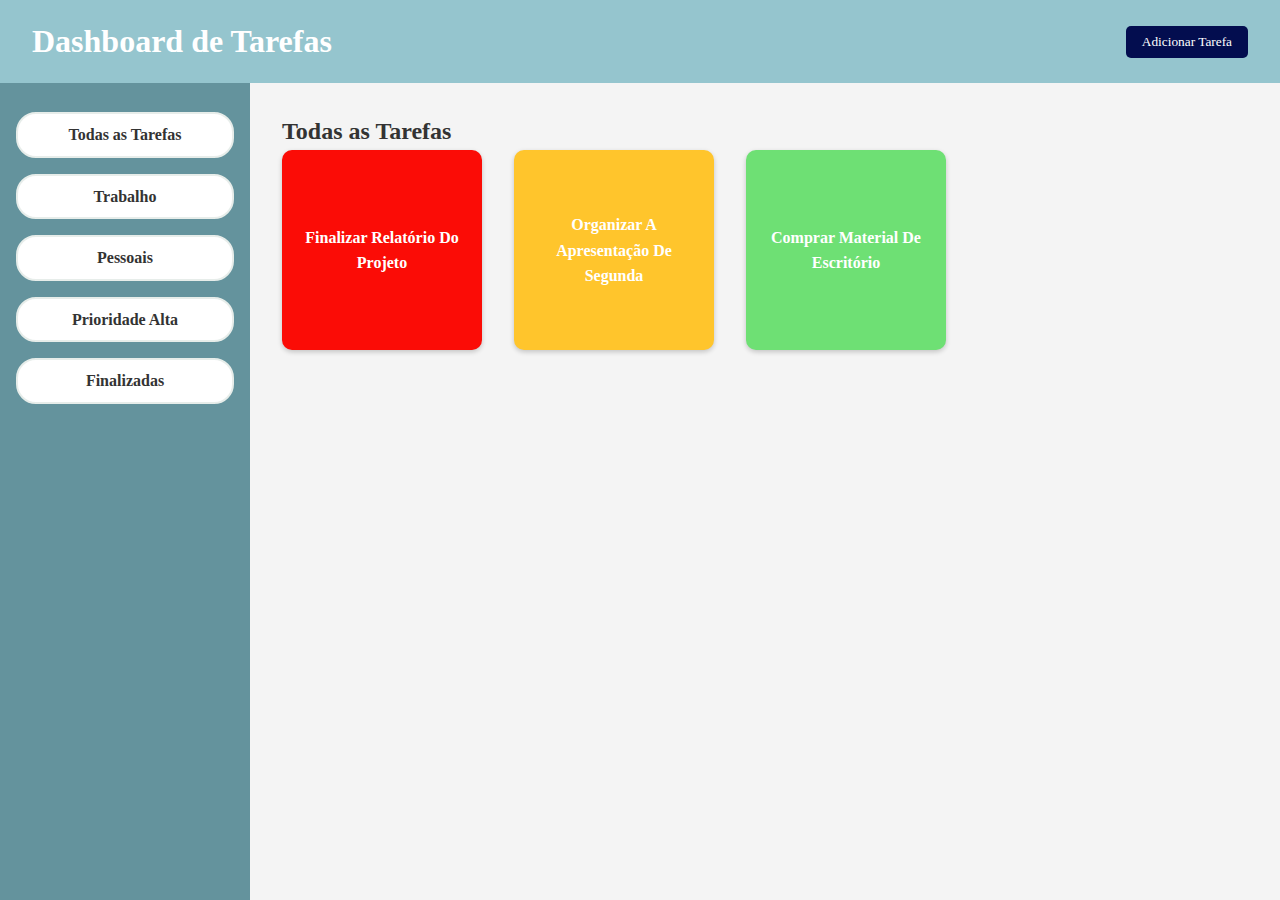
<file: MiniProjeto3/index.html>
<!DOCTYPE html>
<html lang="en">

<head>
    <meta charset="UTF-8">
    <meta name="viewport" content="width=device-width, initial-scale=1.0">
    <title>Dashboard de Tarefas</title>
    <link rel="stylesheet" href="style.css">
</head>

<body>
    <header class="header">
        <h1>Dashboard de Tarefas</h1>
        <button class="add-task-button">Adicionar Tarefa</button>
    </header>
    <div class="container">
        <nav class="sidebar">
            <ul>
                <li><a href="index.html">Todas as Tarefas</a></li>
                <li><a href="trabalho.html">Trabalho</a></li>
                <li><a href="pessoais.html">Pessoais</a></li>
                <li><a href="prioridade-alta.html">Prioridade Alta</a></li>
                <li><a href="finalizadas.html">Finalizadas</a></li>
            </ul>
        </nav>
        <main class="main-content">
            <h2>Todas as Tarefas</h2>
            <ul class="task-list">
                <li class="task high-priority">Finalizar relatório do projeto</li>
                <li class="task medium-priority">Organizar a apresentação de segunda</li>
                <li class="task low-priority">Comprar material de escritório</li>
            </ul>
        </main>
    </div>
</body>

</html>
</file>
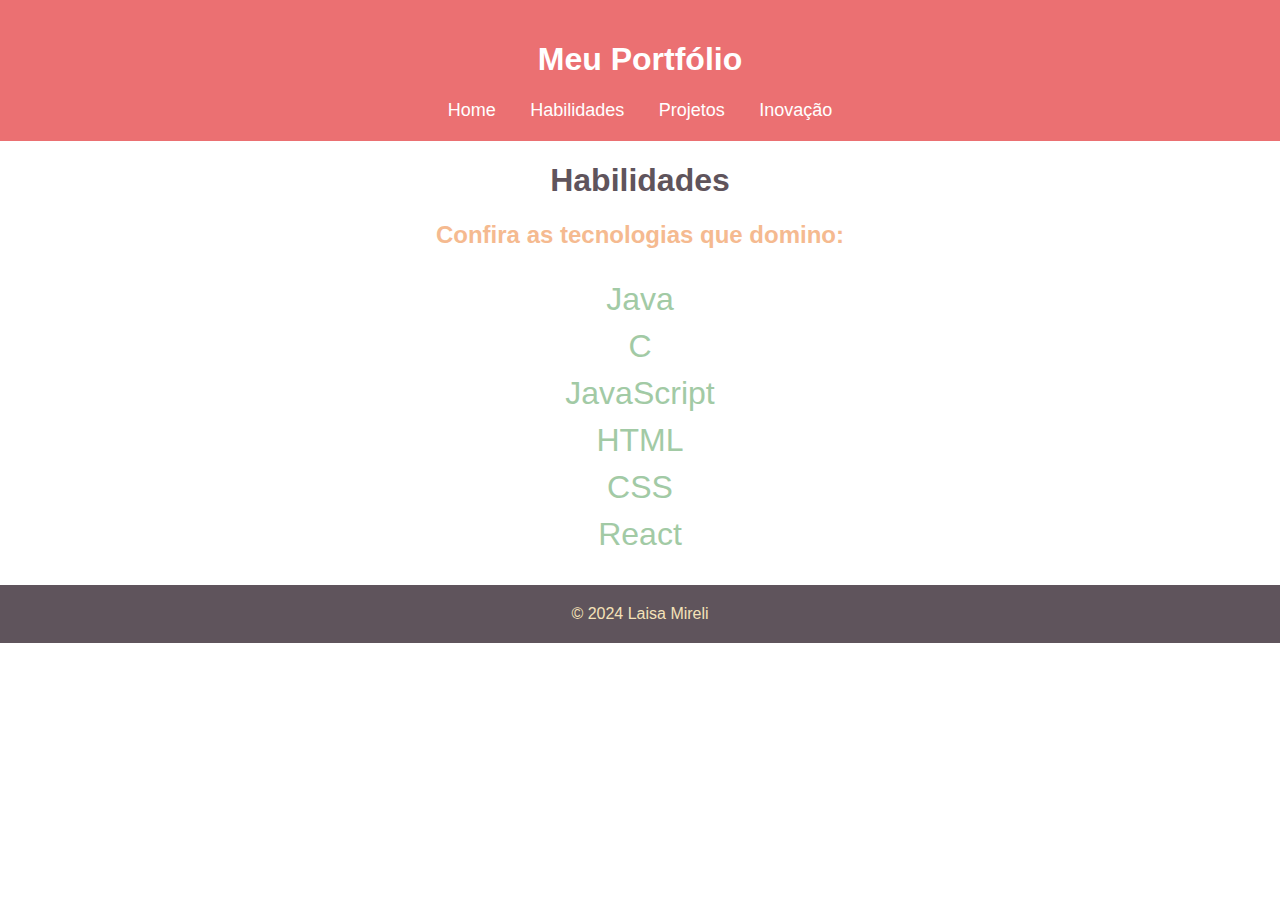
<file: Habilidades.html>
<!DOCTYPE html>
<html lang="en">

<head>
    <meta charset="UTF-8">
    <meta name="viewport" content="width=device-width, initial-scale=1.0">
    <title>Habilidades</title>
    <link rel="stylesheet" href="style.css">
</head>

<body>
    <header>
        <h1 class="destaque">Meu Portfólio</h1>
        <nav>
            <a href="Home.html">Home</a>
            <a href="Habilidades.html">Habilidades</a>
            <a href="Projetos.html">Projetos</a>
            <a href="Inovacao.html">Inovação</a>
        </nav>
    </header>

    <h1>Habilidades</h1>
    <h2>Confira as tecnologias que domino:</h2>
    <ul style="font-size: xx-large;">
        <li>Java</li>
        <li>C</li>
        <li>JavaScript</li>
        <li>HTML</li>
        <li>CSS</li>
        <li>React</li>
    </ul>
    <footer>
        <p>&copy; 2024 Laisa Mireli</p>
    </footer>
</body>

</html>
</file>
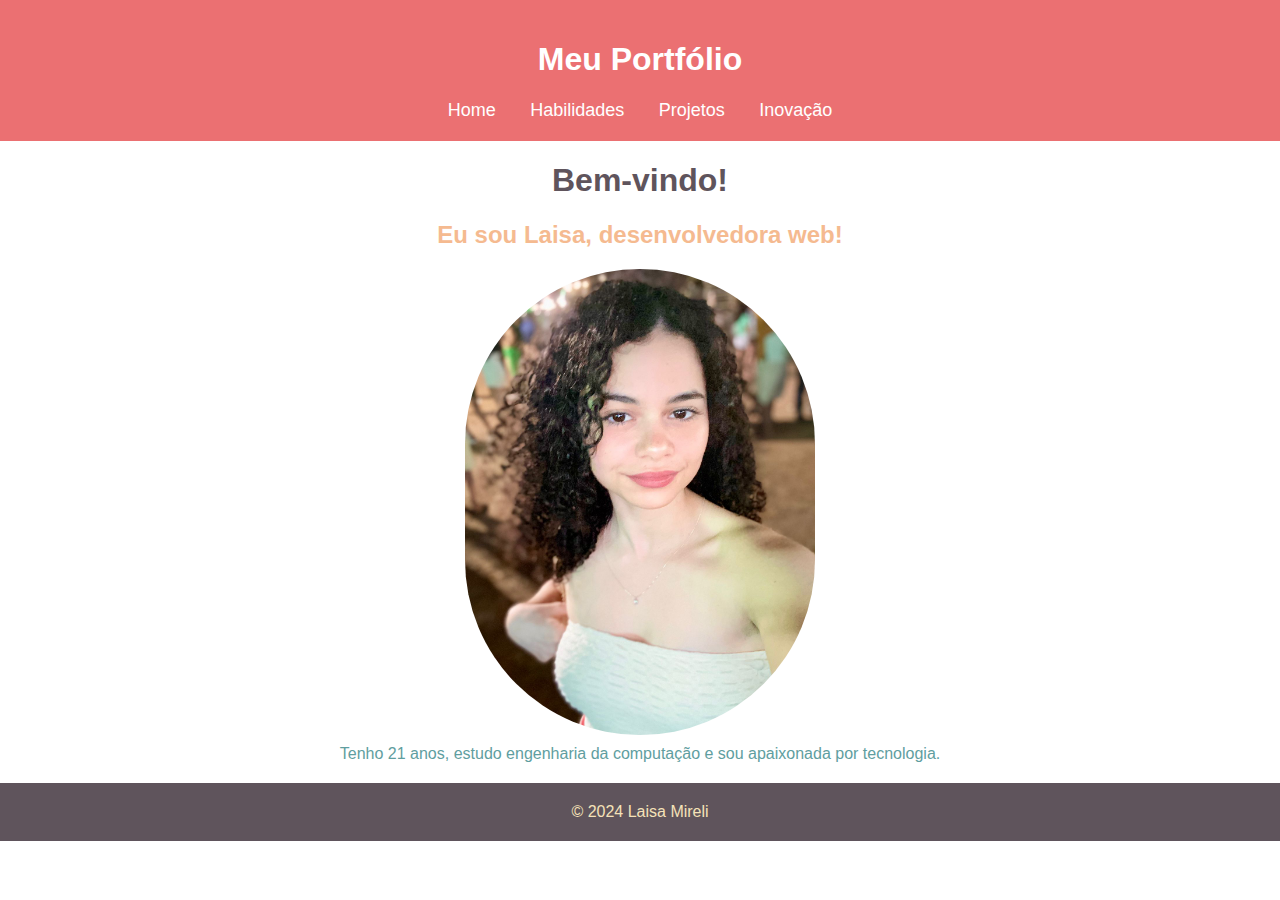
<file: Home.html>
<!DOCTYPE html>
<html lang="en">
<head>
    <meta charset="UTF-8">
    <meta name="viewport" content="width=device-width, initial-scale=1.0">
    <title>Home</title>
    <link rel="stylesheet" href="style.css">
</head>
<body >
    <header>
        <h1 class="destaque">Meu Portfólio</h1>
        <nav>
            <a href="Home.html">Home</a>
            <a href="Habilidades.html">Habilidades</a>
            <a href="Projetos.html">Projetos</a>
            <a href="Inovacao.html">Inovação</a>
        </nav>
    </header>

    <h1>Bem-vindo!</h1>
    <h2>Eu sou Laisa, desenvolvedora web!</h2>
    <img id="minha-imagem" src="Assets/profile.jpeg" alt="Imagem de Laisa Mireli">
    <p class="home">Tenho 21 anos, estudo engenharia da computação e sou apaixonada por tecnologia.</p>
    <footer>
        <p>&copy; 2024 Laisa Mireli</p>
    </footer>
</body>
</html>
</file>
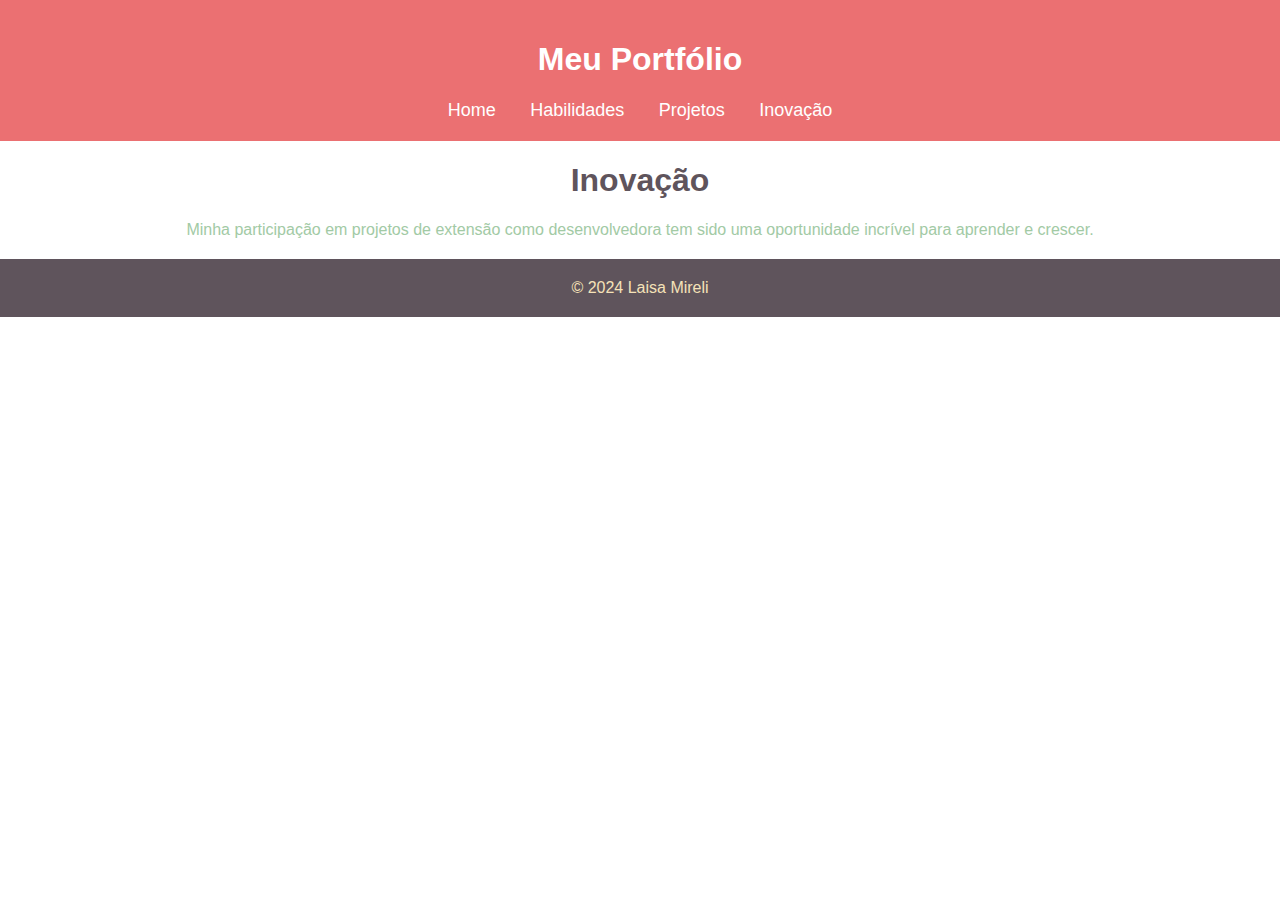
<file: Inovacao.html>
<!DOCTYPE html>
<html lang="en">
<head>
    <meta charset="UTF-8">
    <meta name="viewport" content="width=device-width, initial-scale=1.0">
    <title>Inovação</title>
    <link rel="stylesheet" href="style.css">
</head>
<body>
    <header>
        <h1 class="destaque">Meu Portfólio</h1>
        <nav>
            <a href="Home.html">Home</a>
            <a href="Habilidades.html">Habilidades</a>
            <a href="Projetos.html">Projetos</a>
            <a href="Inovacao.html">Inovação</a>
        </nav>
    </header>

    <h1>Inovação</h1>
    <p class="inov">Minha participação em projetos de extensão como desenvolvedora tem sido uma oportunidade incrível para aprender e crescer.</p>
    <footer>
        <p>&copy; 2024 Laisa Mireli</p>
    </footer>
</body>
</html>
</file>
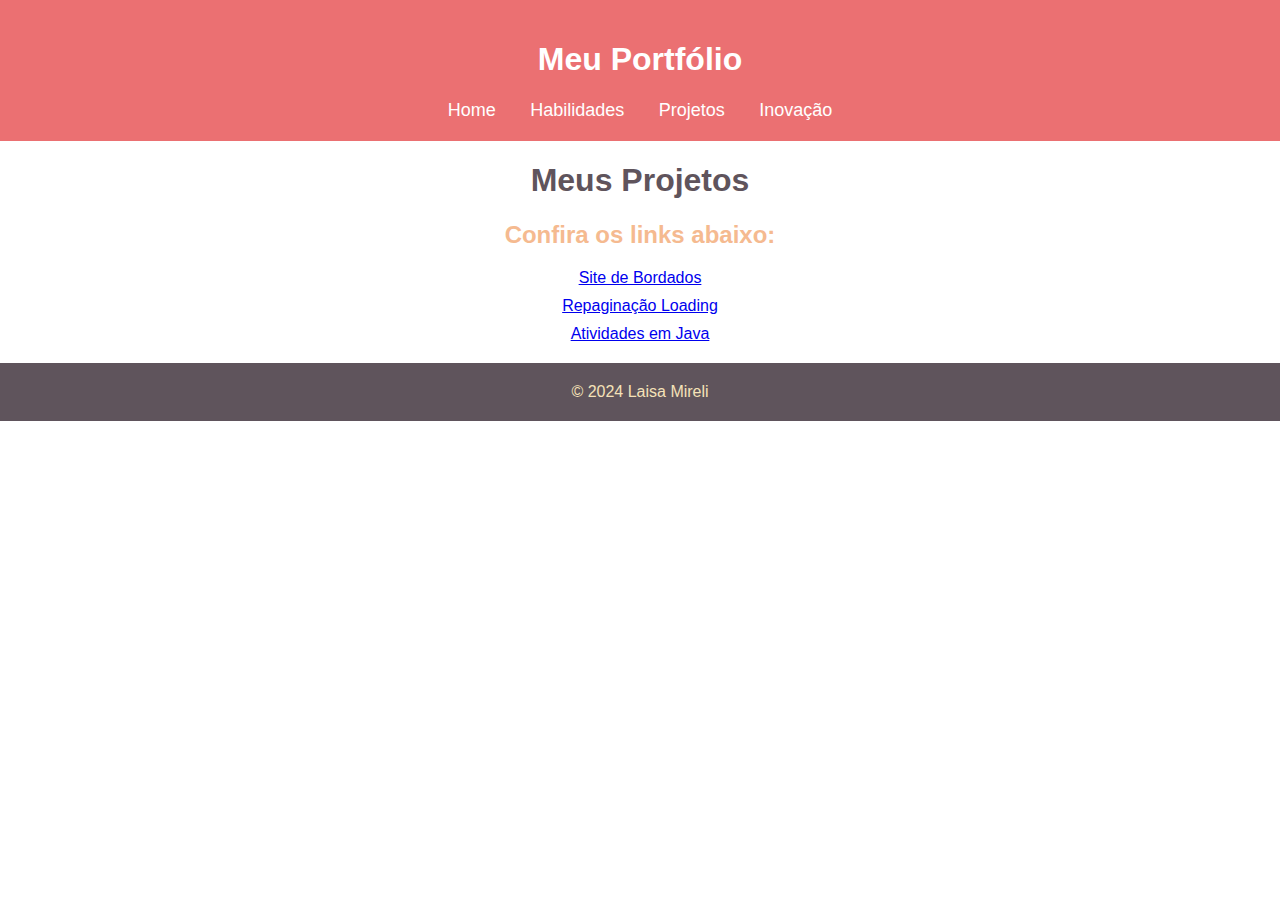
<file: Projetos.html>
<!DOCTYPE html>
<html lang="en">
<head>
    <meta charset="UTF-8">
    <meta name="viewport" content="width=device-width, initial-scale=1.0">
    <title>Projetos</title>
    <link rel="stylesheet" href="style.css">
</head>
<body>
    <header>
        <h1 class="destaque">Meu Portfólio</h1>
        <nav>
            <a href="Home.html">Home</a>
            <a href="Habilidades.html">Habilidades</a>
            <a href="Projetos.html">Projetos</a>
            <a href="Inovacao.html">Inovação</a>
        </nav>
    </header>

    <h1>Meus Projetos</h1>
    <h2>Confira os links abaixo:</h2>
    <ul>
        <li><a href="#">Site de Bordados</a></li>
        <li><a href="#">Repaginação Loading</a></li>
        <li><a href="#">Atividades em Java</a></li>
    </ul>
    <footer>
        <p>&copy; 2024 Laisa Mireli</p>
    </footer>
</body>
</html>
</file>
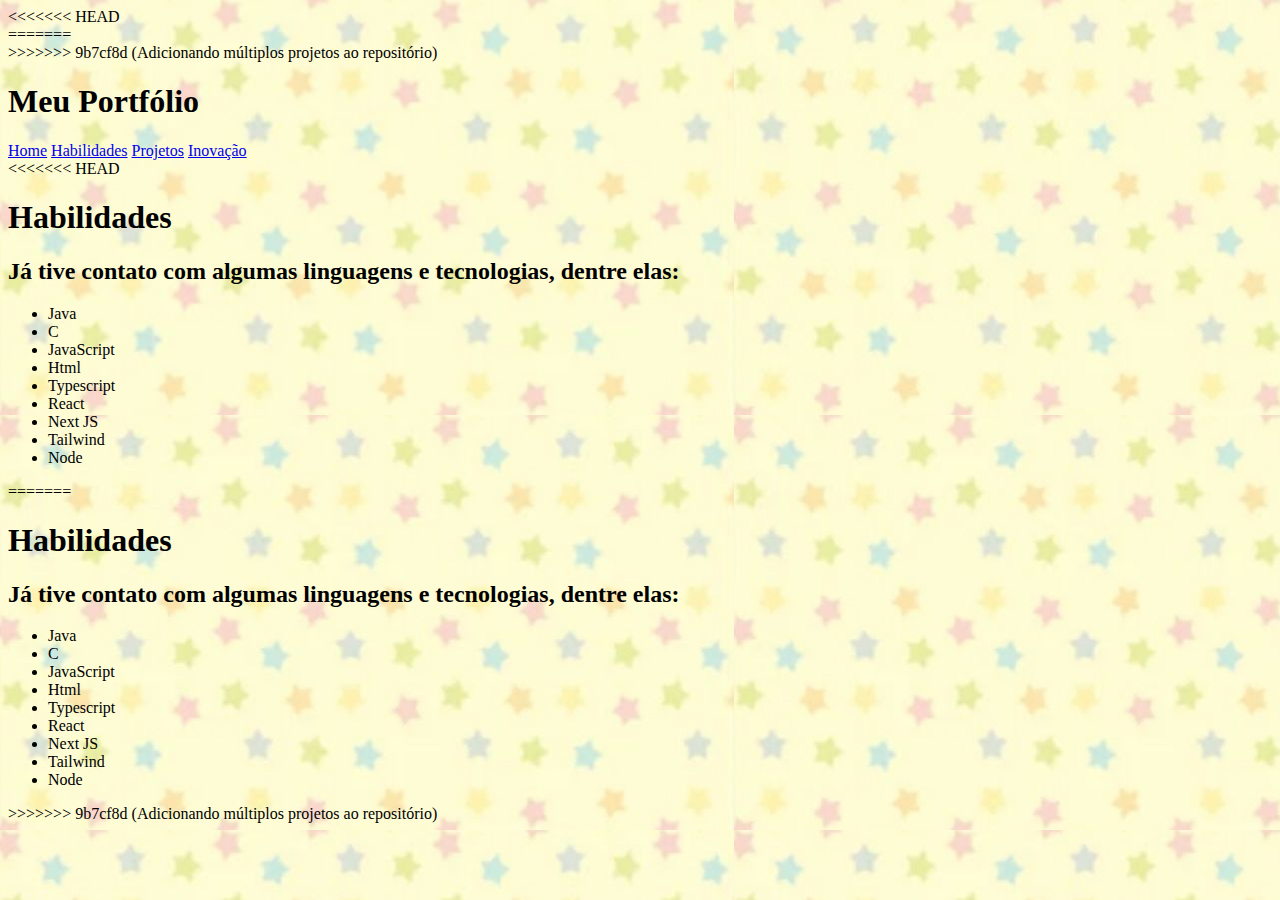
<file: MiniProjeto1/Habilidades.html>
<!DOCTYPE html>
<html lang="en">
<head>
    <meta charset="UTF-8">
    <meta name="viewport" content="width=device-width, initial-scale=1.0">
    <title>Portfólio</title>
</head>
<<<<<<< HEAD
<body background="Assets/estrela.jpg">
    <header>

=======
<body background="Assets/estrela.jpg"> <!-- Define a imagem de fundo da página de Habilidades -->
    <header>
>>>>>>> 9b7cf8d (Adicionando múltiplos projetos ao repositório)
        <h1>Meu Portfólio</h1>
        <nav>
            <a href="Home.html">Home</a>
            <a href="Habilidades.html">Habilidades</a>
            <a href="Projetos.html">Projetos</a>
            <a href="Inovacao.html">Inovação</a>
        </nav>
<<<<<<< HEAD

        <h1>Habilidades</h1>
        <h2>Já tive contato com algumas linguagens e tecnologias, dentre elas:</h2>
        <ul>
            <li>Java</li>
            <li>C</li>
            <li>JavaScript</li>
            <li>Html</li>
            <li>Typescript</li>
            <li>React</li>
            <li>Next JS</li>
            <li>Tailwind</li>
            <li>Node</li>
        </ul>

    </header>
    
=======
    </header>

    <!-- Conteúdo da página Habilidades -->
    <h1>Habilidades</h1>
    <h2>Já tive contato com algumas linguagens e tecnologias, dentre elas:</h2>
    <ul>
        <!-- Lista de habilidades em tecnologias -->
        <li>Java</li>
        <li>C</li>
        <li>JavaScript</li>
        <li>Html</li>
        <li>Typescript</li>
        <li>React</li>
        <li>Next JS</li>
        <li>Tailwind</li>
        <li>Node</li>
    </ul>
>>>>>>> 9b7cf8d (Adicionando múltiplos projetos ao repositório)
</body>
</html>
</file>
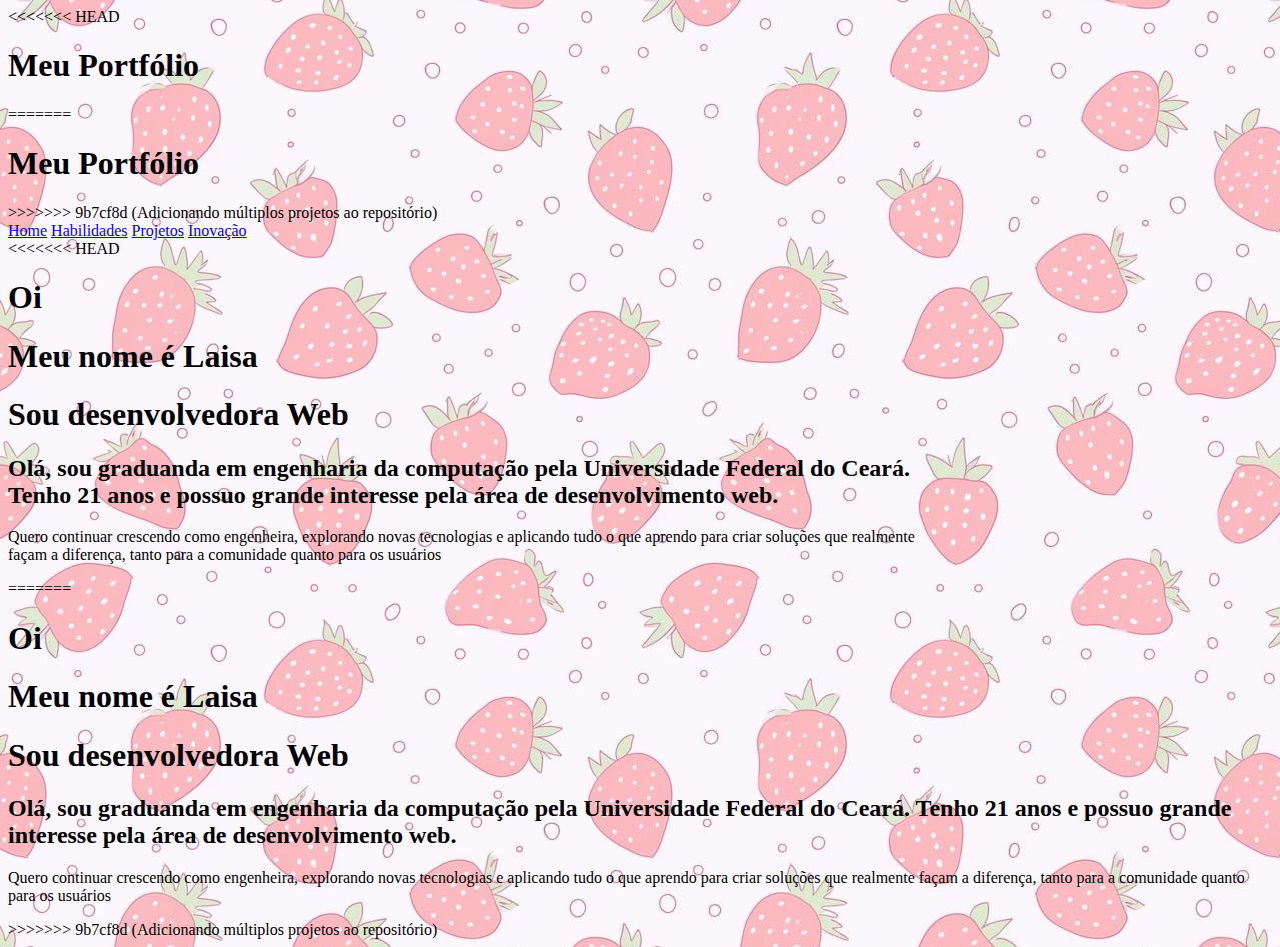
<file: MiniProjeto1/Home.html>
<!DOCTYPE html>
<html lang="en">
<<<<<<< HEAD

<head>
    <meta charset="UTF-8">
    <meta name="viewport" content="width=device-width, initial-scale=1.0">
    <title>Portfólio</title>
  
</head>

<body background="Assets/morango.jpg">
    <header>

        <h1>Meu Portfólio</h1>
=======
<head>
    <!-- Declaração do charset para garantir suporte a caracteres especiais -->
    <meta charset="UTF-8">
    <!-- Configuração para adaptar a página ao tamanho da tela em dispositivos móveis -->
    <meta name="viewport" content="width=device-width, initial-scale=1.0">
    <title>Portfólio</title>
</head>

<body background="Assets/morango.jpg"> <!-- Define a imagem de fundo da página Home -->
    <header>
        <!-- Título principal do portfólio -->
        <h1>Meu Portfólio</h1>
        <!-- Navegação principal do portfólio com links para as páginas principais -->
>>>>>>> 9b7cf8d (Adicionando múltiplos projetos ao repositório)
        <nav>
            <a href="Home.html">Home</a>
            <a href="Habilidades.html">Habilidades</a>
            <a href="Projetos.html">Projetos</a>
            <a href="Inovacao.html">Inovação</a>
        </nav>
<<<<<<< HEAD

    </header>
    <h1>Oi</h1>
    <h1>Meu nome é Laisa</h1>
    <h1>Sou desenvolvedora Web</h1>

    <h2>Olá, sou graduanda em engenharia da computação pela  Universidade Federal do Ceará. <br>Tenho 21 anos e possuo
    grande interesse pela área de desenvolvimento web.</h2>
    <p>Quero continuar crescendo como engenheira, explorando novas tecnologias e aplicando tudo o que aprendo para criar soluções que realmente <br> façam a diferença, tanto para a comunidade quanto para os usuários</p>
    
</body>

=======
    </header>

    <!-- Conteúdo principal da página Home -->
    <h1>Oi</h1>
    <h1>Meu nome é Laisa</h1>
    <h1>Sou desenvolvedora Web</h1>
    <h2>Olá, sou graduanda em engenharia da computação pela Universidade Federal do Ceará. Tenho 21 anos e possuo
    grande interesse pela área de desenvolvimento web.</h2>
    <p>Quero continuar crescendo como engenheira, explorando novas tecnologias e aplicando tudo o que aprendo para criar soluções que realmente façam a diferença, tanto para a comunidade quanto para os usuários</p>
</body>
>>>>>>> 9b7cf8d (Adicionando múltiplos projetos ao repositório)
</html>
</file>
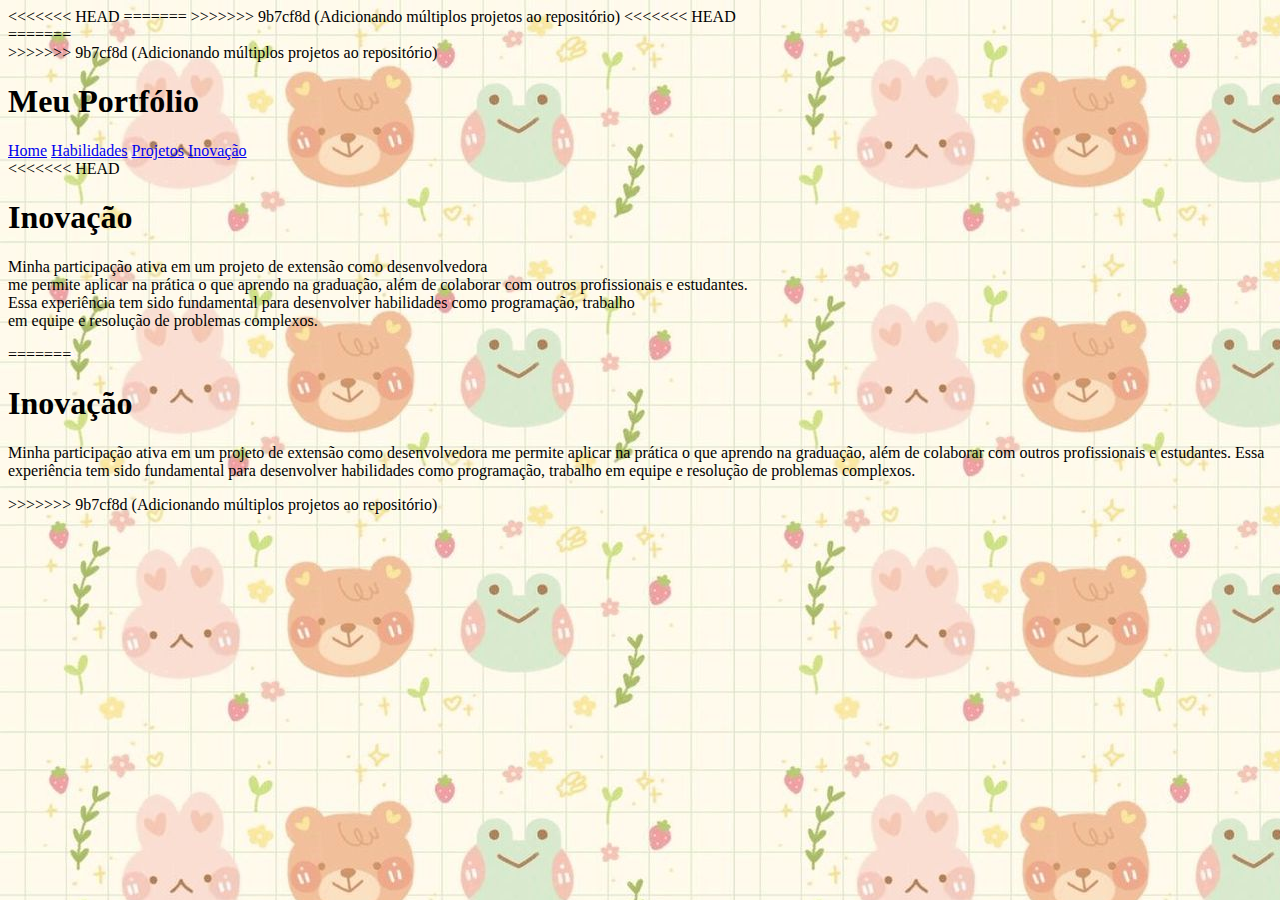
<file: MiniProjeto1/Inovacao.html>
<!DOCTYPE html>
<html lang="en">
<<<<<<< HEAD

=======
>>>>>>> 9b7cf8d (Adicionando múltiplos projetos ao repositório)
<head>
    <meta charset="UTF-8">
    <meta name="viewport" content="width=device-width, initial-scale=1.0">
    <title>Portfólio</title>
</head>
<<<<<<< HEAD

<body background="Assets/urso.jpg">
    <header>

=======
<body background="Assets/urso.jpg"> <!-- Imagem de fundo para a página de Inovação -->
    <header>
>>>>>>> 9b7cf8d (Adicionando múltiplos projetos ao repositório)
        <h1>Meu Portfólio</h1>
        <nav>
            <a href="Home.html">Home</a>
            <a href="Habilidades.html">Habilidades</a>
            <a href="Projetos.html">Projetos</a>
            <a href="Inovacao.html">Inovação</a>
        </nav>
<<<<<<< HEAD
        <h1>Inovação</h1>
        <p>Minha participação ativa em um projeto de extensão como desenvolvedora
            <br> me permite aplicar na prática o que aprendo na graduação, além de colaborar com outros profissionais e estudantes. <br>Essa experiência tem sido fundamental para desenvolver habilidades como programação, trabalho <br> em equipe e resolução de problemas complexos.</p>
        <p></p>




    </header>

</body>

=======
    </header>

    <!-- Conteúdo específico da página de Inovação -->
    <h1>Inovação</h1>
    <p>Minha participação ativa em um projeto de extensão como desenvolvedora me permite aplicar na prática o que aprendo na graduação, além de colaborar com outros profissionais e estudantes. Essa experiência tem sido fundamental para desenvolver habilidades como programação, trabalho em equipe e resolução de problemas complexos.</p>
</body>
>>>>>>> 9b7cf8d (Adicionando múltiplos projetos ao repositório)
</html>
</file>
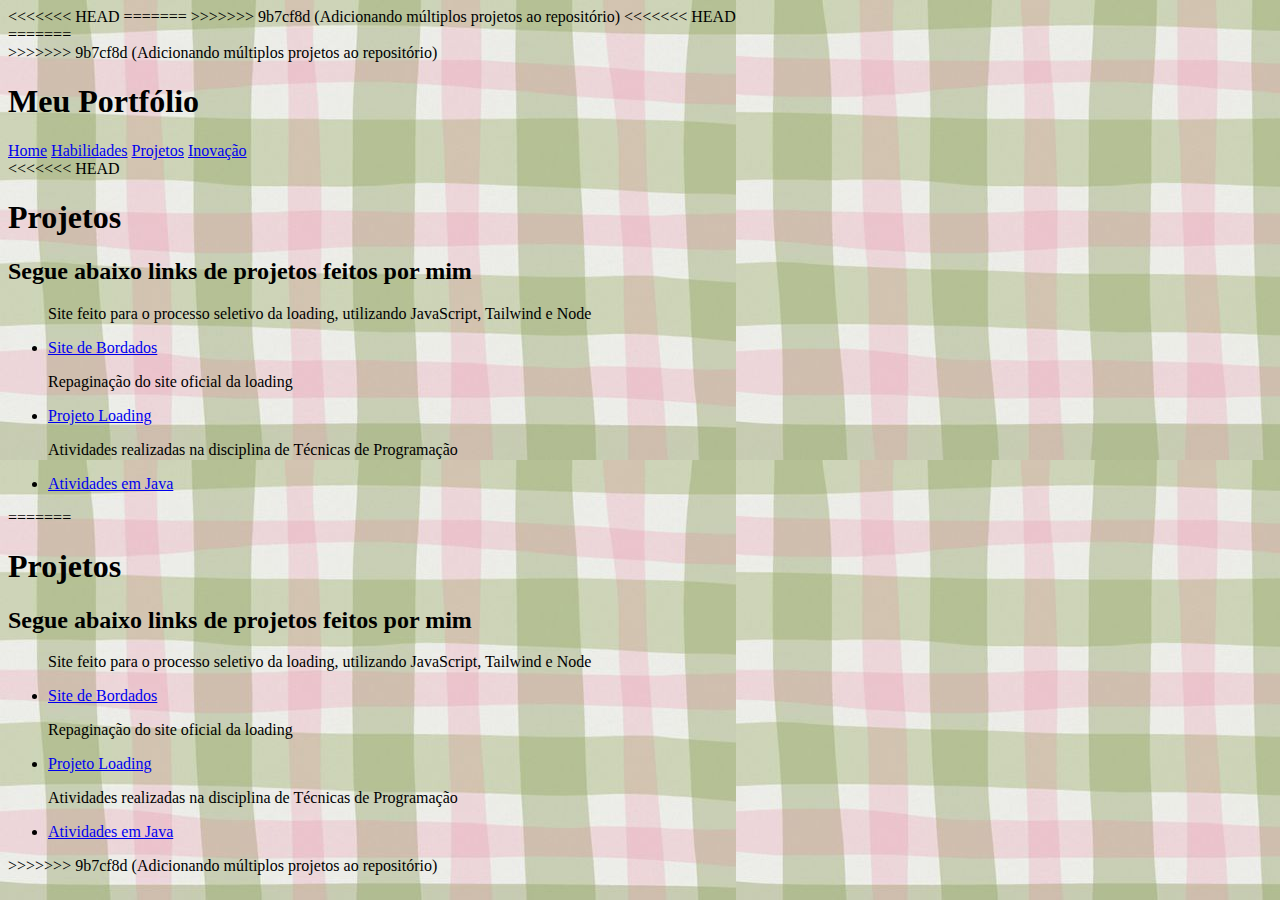
<file: MiniProjeto1/Projetos.html>
<!DOCTYPE html>
<html lang="en">
<<<<<<< HEAD

=======
>>>>>>> 9b7cf8d (Adicionando múltiplos projetos ao repositório)
<head>
    <meta charset="UTF-8">
    <meta name="viewport" content="width=device-width, initial-scale=1.0">
    <title>Portfólio</title>
</head>
<<<<<<< HEAD

<body background="Assets/quadriculado.jpg">
    <header>

=======
<body background="Assets/quadriculado.jpg"> <!-- Imagem de fundo para a página de Projetos -->
    <header>
>>>>>>> 9b7cf8d (Adicionando múltiplos projetos ao repositório)
        <h1>Meu Portfólio</h1>
        <nav>
            <a href="Home.html">Home</a>
            <a href="Habilidades.html">Habilidades</a>
            <a href="Projetos.html">Projetos</a>
            <a href="Inovacao.html">Inovação</a>
        </nav>
<<<<<<< HEAD
        <h1>Projetos</h1>
        <h2>Segue abaixo links de projetos feitos por mim</h2>
        <ul>
            <p>Site feito para o processo seletivo da loading, utilizando JavaScript, Tailwind e Node</p>
            <li>
                <a href="https://github.com/LaisaMireli/Projeto_Loading">Site de Bordados</a>
            </li>
            <p>
                Repaginação do site oficial da loading
            </p>
            <li>
                <a href="https://github.com/LaisaMireli/Projeto_Loading">Projeto Loading</a>
            </li>
            <p>
                Atividades realizadas na disciplina de Técnicas de Programação
            </p>
            <li>
                <a href="https://github.com/LaisaMireli/TecnicasDeProgramacao">Atividades em Java</a>
            </li>
        </ul>
    </header>

</body>

=======
    </header>

    <h1>Projetos</h1>
    <h2>Segue abaixo links de projetos feitos por mim</h2>
    <ul>
        <!-- Cada projeto é descrito com um link para seu repositório -->
        <p>Site feito para o processo seletivo da loading, utilizando JavaScript, Tailwind e Node</p>
        <li>
            <a href="https://github.com/LaisaMireli/Projeto_Loading">Site de Bordados</a>
        </li>
        <p>Repaginação do site oficial da loading</p>
        <li>
            <a href="https://github.com/LaisaMireli/Projeto_Loading">Projeto Loading</a>
        </li>
        <p>Atividades realizadas na disciplina de Técnicas de Programação</p>
        <li>
            <a href="https://github.com/LaisaMireli/TecnicasDeProgramacao">Atividades em Java</a>
        </li>
    </ul>
</body>
>>>>>>> 9b7cf8d (Adicionando múltiplos projetos ao repositório)
</html>
</file>
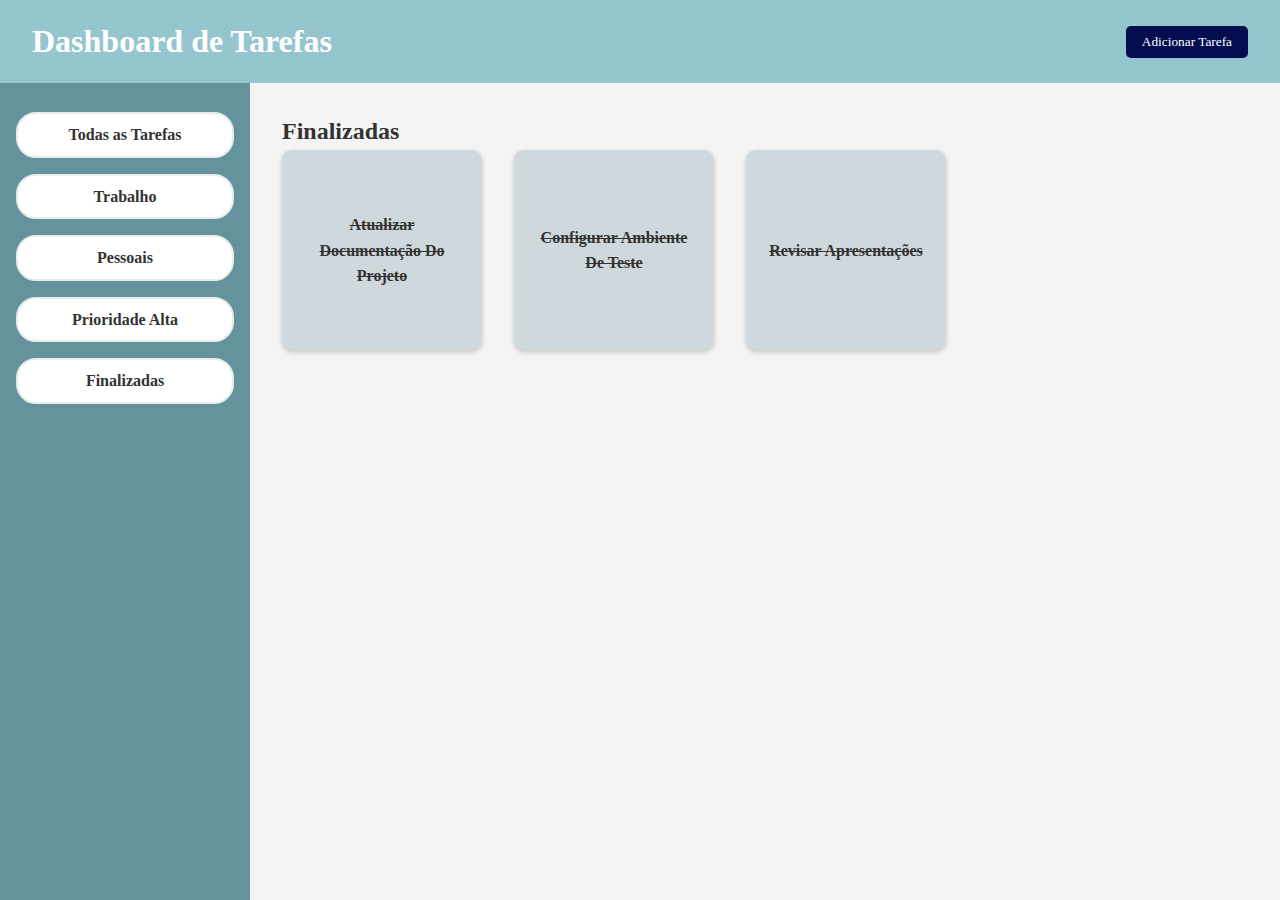
<file: MiniProjeto3/finalizadas.html>
<!DOCTYPE html>
<html lang="en">

<head>
    <meta charset="UTF-8">
    <meta name="viewport" content="width=device-width, initial-scale=1.0">
    <title>Dashboard de Tarefas - Finalizadas</title>
    <link rel="stylesheet" href="style.css">

    </style>
</head>

<body>
    <header class="header">
        <h1>Dashboard de Tarefas</h1>
        <button class="add-task-button">Adicionar Tarefa</button>
    </header>
    <div class="container">
        <nav class="sidebar">
            <ul>
                <li><a href="index.html">Todas as Tarefas</a></li>
                <li><a href="trabalho.html">Trabalho</a></li>
                <li><a href="pessoais.html">Pessoais</a></li>
                <li><a href="prioridade-alta.html">Prioridade Alta</a></li>
                <li><a href="finalizadas.html">Finalizadas</a></li>
            </ul>
        </nav>
        <main class="main-content">
            <h2>Finalizadas</h2>
            <ul class="task-list">
                <li class="task completed">Atualizar documentação do projeto</li>
                <li class="task completed">Configurar ambiente de teste</li>
                <li class="task completed">Revisar apresentações</li>
            </ul>
        </main>
    </div>
</body>

</html>
</file>
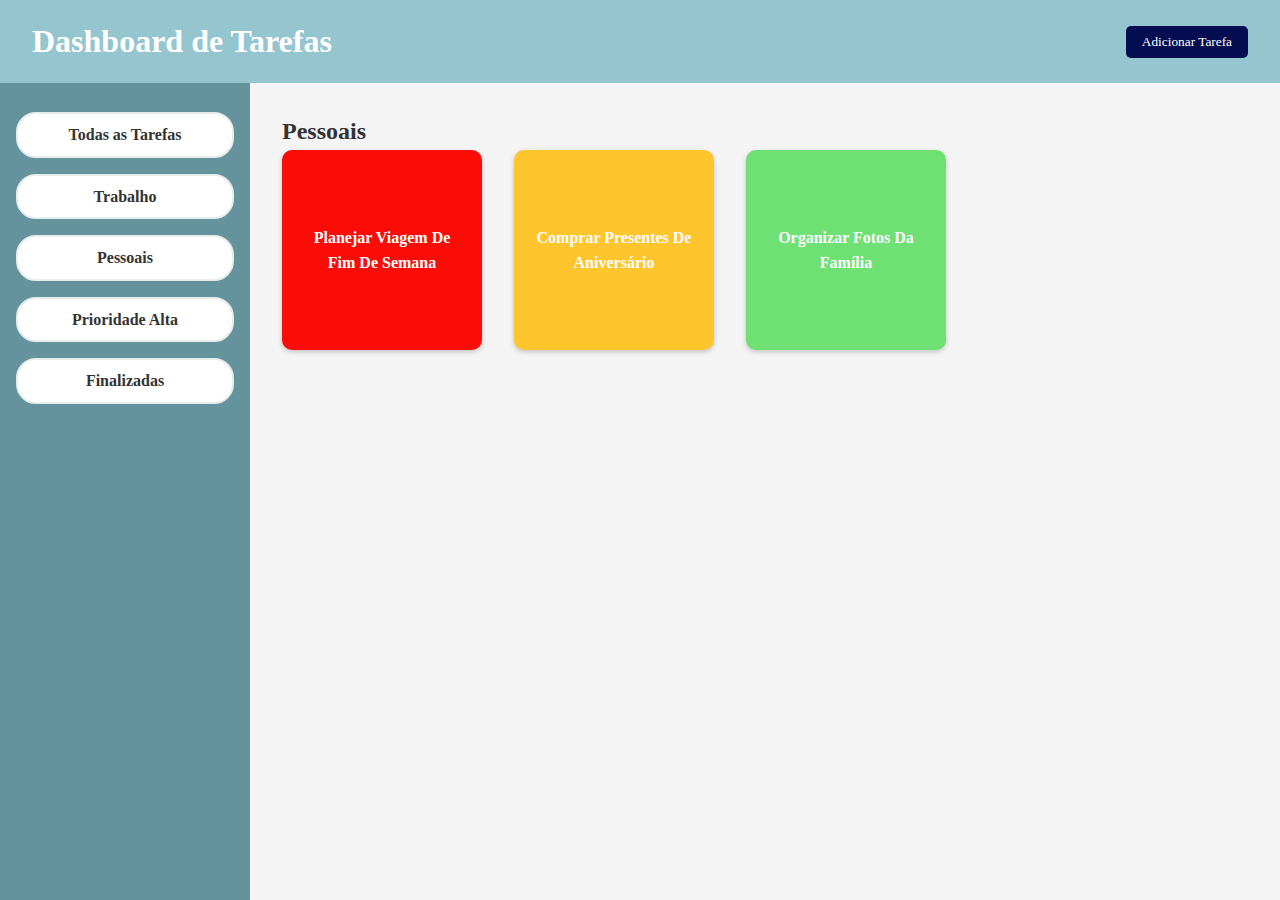
<file: MiniProjeto3/pessoais.html>
<!DOCTYPE html>
<html lang="en">

<head>
    <meta charset="UTF-8">
    <meta name="viewport" content="width=device-width, initial-scale=1.0">
    <title>Dashboard de Tarefas - Pessoais</title>
    <link rel="stylesheet" href="style.css">
</head>

<body>
    <header class="header">
        <h1>Dashboard de Tarefas</h1>
        <button class="add-task-button">Adicionar Tarefa</button>
    </header>
    <div class="container">
        <nav class="sidebar">
            <ul>
                <li><a href="index.html">Todas as Tarefas</a></li>
                <li><a href="trabalho.html">Trabalho</a></li>
                <li><a href="pessoais.html">Pessoais</a></li>
                <li><a href="prioridade-alta.html">Prioridade Alta</a></li>
                <li><a href="finalizadas.html">Finalizadas</a></li>
            </ul>
        </nav>
        <main class="main-content">
            <h2>Pessoais</h2>
            <ul class="task-list">
                <li class="task high-priority">Planejar viagem de fim de semana</li>
                <li class="task medium-priority">Comprar presentes de aniversário</li>
                <li class="task low-priority">Organizar fotos da família</li>
            </ul>
        </main>
    </div>
</body>

</html>
</file>
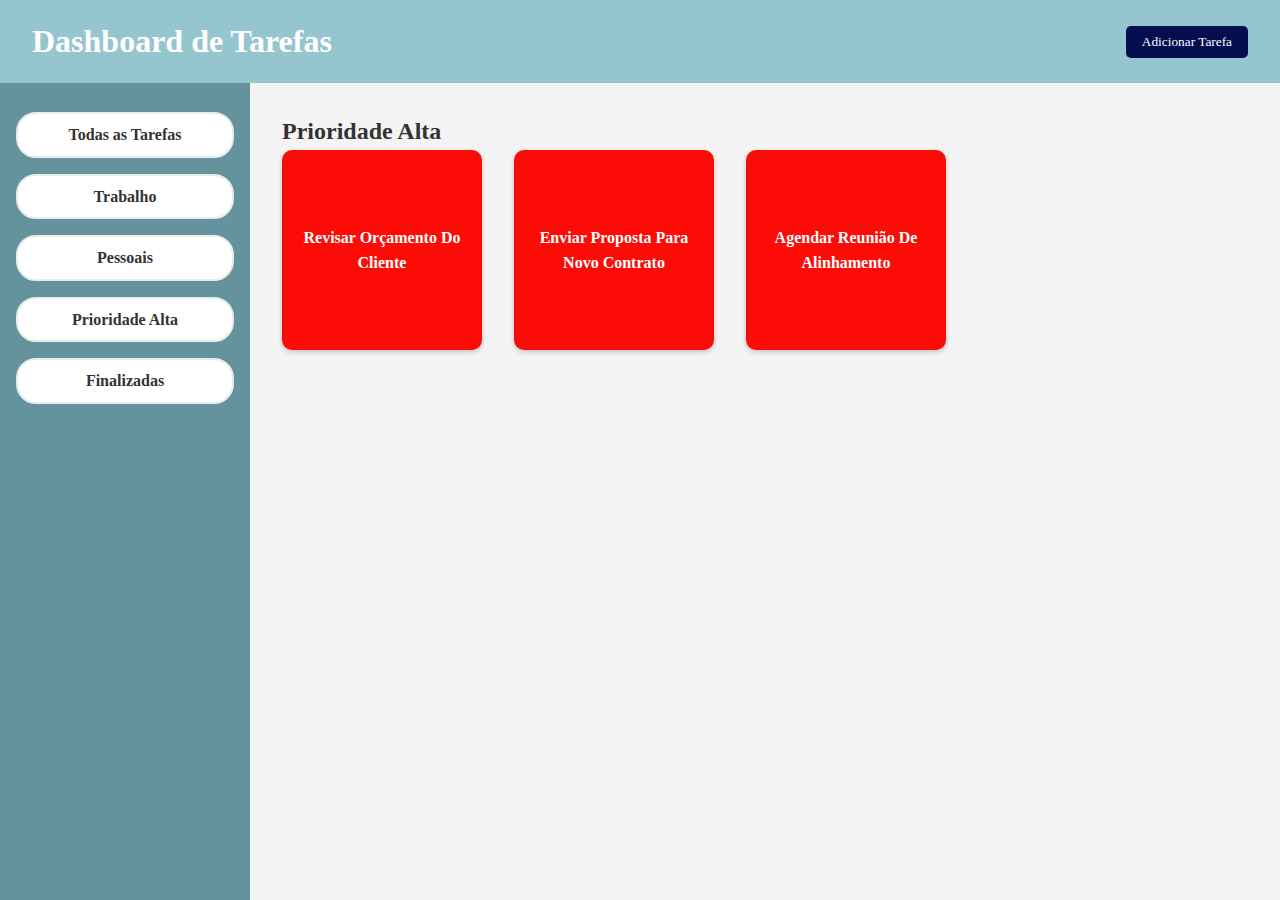
<file: MiniProjeto3/prioridade-alta.html>
<!DOCTYPE html>
<html lang="en">

<head>
    <meta charset="UTF-8">
    <meta name="viewport" content="width=device-width, initial-scale=1.0">
    <title>Dashboard de Tarefas - Prioridade Alta</title>
    <link rel="stylesheet" href="style.css">
</head>

<body>
    <header class="header">
        <h1>Dashboard de Tarefas</h1>
        <button class="add-task-button">Adicionar Tarefa</button>
    </header>
    <div class="container">
        <nav class="sidebar">
            <ul>
                <li><a href="index.html">Todas as Tarefas</a></li>
                <li><a href="trabalho.html">Trabalho</a></li>
                <li><a href="pessoais.html">Pessoais</a></li>
                <li><a href="prioridade-alta.html">Prioridade Alta</a></li>
                <li><a href="finalizadas.html">Finalizadas</a></li>
            </ul>
        </nav>
        <main class="main-content">
            <h2>Prioridade Alta</h2>
            <ul class="task-list">
                <li class="task high-priority">Revisar orçamento do cliente</li>
                <li class="task high-priority">Enviar proposta para novo contrato</li>
                <li class="task high-priority">Agendar reunião de alinhamento</li>
            </ul>
        </main>
    </div>
</body>

</html>
</file>
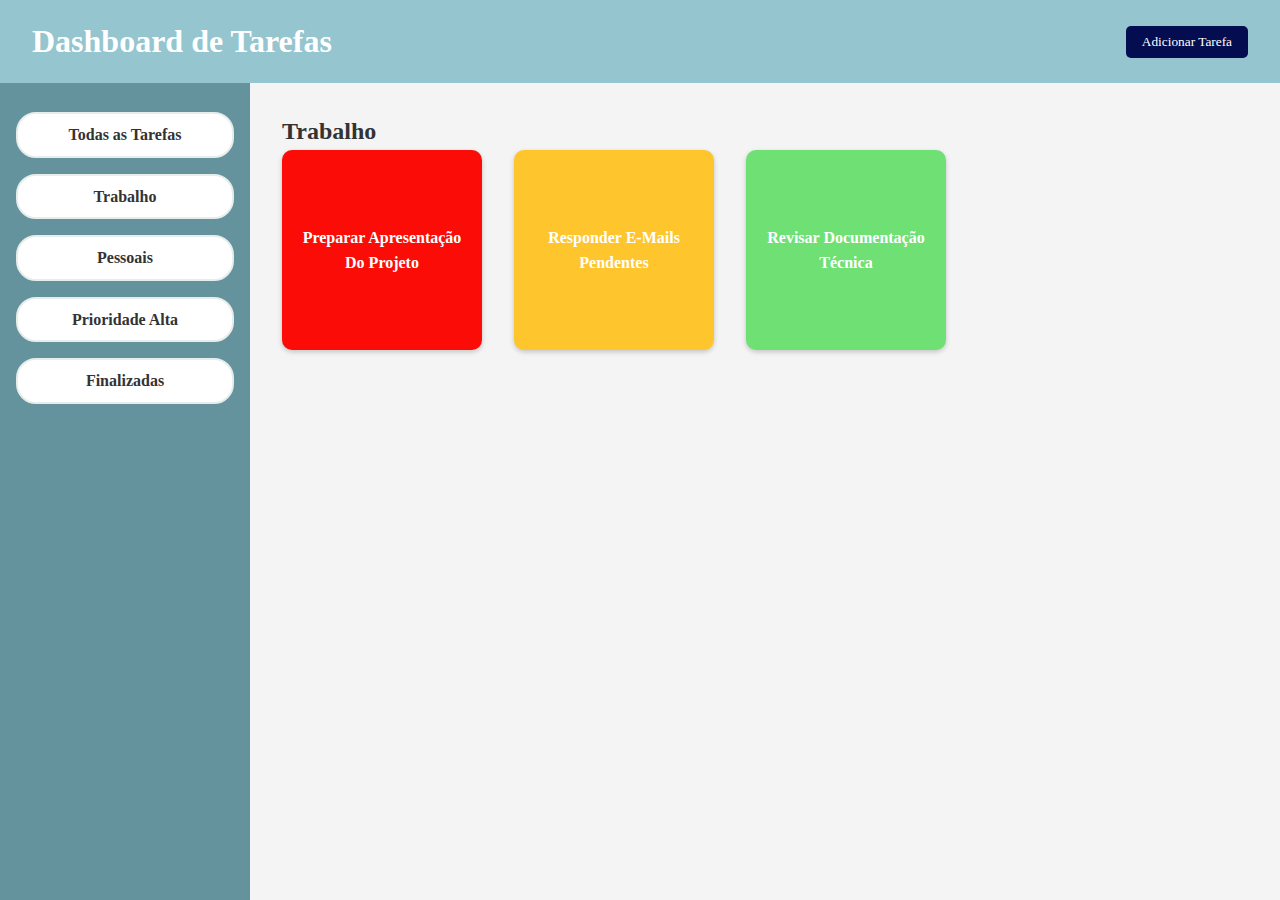
<file: MiniProjeto3/trabalho.html>
<!DOCTYPE html>
<html lang="en">

<head>
    <meta charset="UTF-8">
    <meta name="viewport" content="width=device-width, initial-scale=1.0">
    <title>Dashboard de Tarefas - Trabalho</title>
    <link rel="stylesheet" href="style.css">
    
</head>

<body>
    <header class="header">
        <h1>Dashboard de Tarefas</h1>
        <button class="add-task-button">Adicionar Tarefa</button>
    </header>
    <div class="container">
        <nav class="sidebar">
            <ul>
                <li><a href="index.html">Todas as Tarefas</a></li>
                <li><a href="trabalho.html">Trabalho</a></li>
                <li><a href="pessoais.html">Pessoais</a></li>
                <li><a href="prioridade-alta.html">Prioridade Alta</a></li>
                <li><a href="finalizadas.html">Finalizadas</a></li>
            </ul>
        </nav>
        <main class="main-content">
            <h2>Trabalho</h2>
            <ul class="task-list">
                <li class="task high-priority">Preparar apresentação do projeto</li>
                <li class="task medium-priority">Responder e-mails pendentes</li>
                <li class="task low-priority">Revisar documentação técnica</li>
            </ul>
        </main>
    </div>
</body>

</html>
</file>
<file: MiniProjeto3/style.css>
* {
  margin: 0;
  padding: 0;
  box-sizing: border-box;
}

body {
  font-family: Georgia, 'Times New Roman', Times, serif, sans-serif;
  line-height: 1.6;
  background-color: #f4f4f4;
  color: #333;
}

.header {
  display: flex;
  justify-content: space-between;
  align-items: center;
  background-color: #95c5ce;
  color: white;
  padding: 1rem 2rem;
  position: fixed;
  top: 0;
  left: 0;
  right: 0;
  z-index: 1000;
}

.sidebar {
  width: 250px;
  background-color: #64939d;
  color: white;
  height: 100vh;
  padding: 2rem 1rem;
  position: fixed;
}

.add-task-button {
  background-color: #030d4f;
  border: none;
  color: white;
  padding: 0.5rem 1rem;
  border-radius: 5px;
  cursor: pointer;
  font-family: Georgia, 'Times New Roman', Times, serif;
}

.add-task-button:hover {
  background-color: #64939d;
}

.container {
  display: flex;
  margin-top: 80px;
}

.sidebar ul {
  list-style: none;
  padding: 0;
}

.sidebar ul li {
  margin-bottom: 1rem;
}

.sidebar ul li a {
  display: block;
  padding: 0.5rem 1rem;
  color: #333;
  text-decoration: none;
  background-color: white;
  border: 2px solid #e7edea;
  border-radius: 20px;
  text-align: center;
  font-weight: bold;
  transition: background-color 0.3s, color 0.3s;
}

.sidebar ul li a:hover {
  background-color: #64939d;
  color: white;
}

.main-content {
  margin-left: 250px;
  padding: 2rem;
  flex: 1;
}

.task-list {
  display: flex;
  flex-wrap: wrap;
  gap: 2rem;
  list-style: none;
  padding: 0;
}

.task {
  padding: 1rem;
  width: 200px;
  height: 200px;
  background-color: #e7f7fa;
  border-radius: 10px;
  box-shadow: 0 2px 5px rgba(0, 0, 0, 0.2);
  display: flex;
  align-items: center;
  justify-content: center;
  text-align: center;
  font-weight: bold;
  color: #333;
  transition: transform 0.2s;
  box-sizing: border-box;
  text-transform: capitalize;
}

.task:hover {
  transform: scale(1.05);
}

.high-priority {
  background-color: #fb0c06;
  color: white;
}

.medium-priority {
  background-color: #ffc52c;
  color: white;
}

.low-priority {
  background-color: #6ee074;
  color: white;
}

.completed {
  background-color: #cfd8dc;
  color: #333;
  text-decoration: line-through;
}
</file>
<file: style.css>
/* Estilo Geral */
body {
    font-family: Arial, sans-serif;
    margin: 0;
    padding: 0;
}

header {
    background-color: #eb7072; 
    color: white;
    text-align: center;
    padding: 20px 0;
}

nav a {
    text-decoration: none;
    color: white;
    margin: 0 15px;
    font-size: 18px;
}

/* Títulos */
.destaque {
    color: white; 
    text-align: center;
}

h1 {
    color: #5f545c; 
    text-align: center;
}

h2 {
    color: #f5ba90; 
    text-align: center;
}


p {
    color: #f5e2b8; 
    text-align: center;
    margin: 10px 20px;
}

ul {
    list-style-type: none;
    padding: 0;
}

li {
    color: #a2caa5; 
    text-align: center;
    margin: 10px 0;
}



footer {
    background-color: #5f545c; /* Color 1 */
    text-align: center;
    padding: 10px 0;
    margin-top: 20px;
    color: #f5e2b8; /* Color 4 */
}

.inov{
    color: #a2caa5;
}

.home{
    color: cadetblue;
}

#minha-imagem {
    display: block; /* Permite o uso de margin para centralização */
    margin: 0 auto; /* Centraliza horizontalmente */
    border-radius: 900px; /* Torna as bordas redondas */
    max-width: 350px; /* Define um tamanho máximo (opcional) */
    height: auto; /* Mantém a proporção da imagem */
    transition: transform 0.3s ease; /* Suaviza a transformação */
}

#icones {
    display: block;            /* Faz a imagem ser tratada como um bloco */
    margin-left: auto;         /* Margem automática à esquerda */
    margin-right: auto;        /* Margem automática à direita */
    border-radius: 900px;      /* Bordas redondas */
    max-width: 10%;          /* Tamanho máximo da imagem */
    height: auto;              /* Mantém a proporção */
    transition: transform 0.3s ease; /* Suaviza a transformação */
}

#minha-imagem:hover {
    transform: translateY(-10px); /* Move a imagem 10px para cima */
}
</file>
